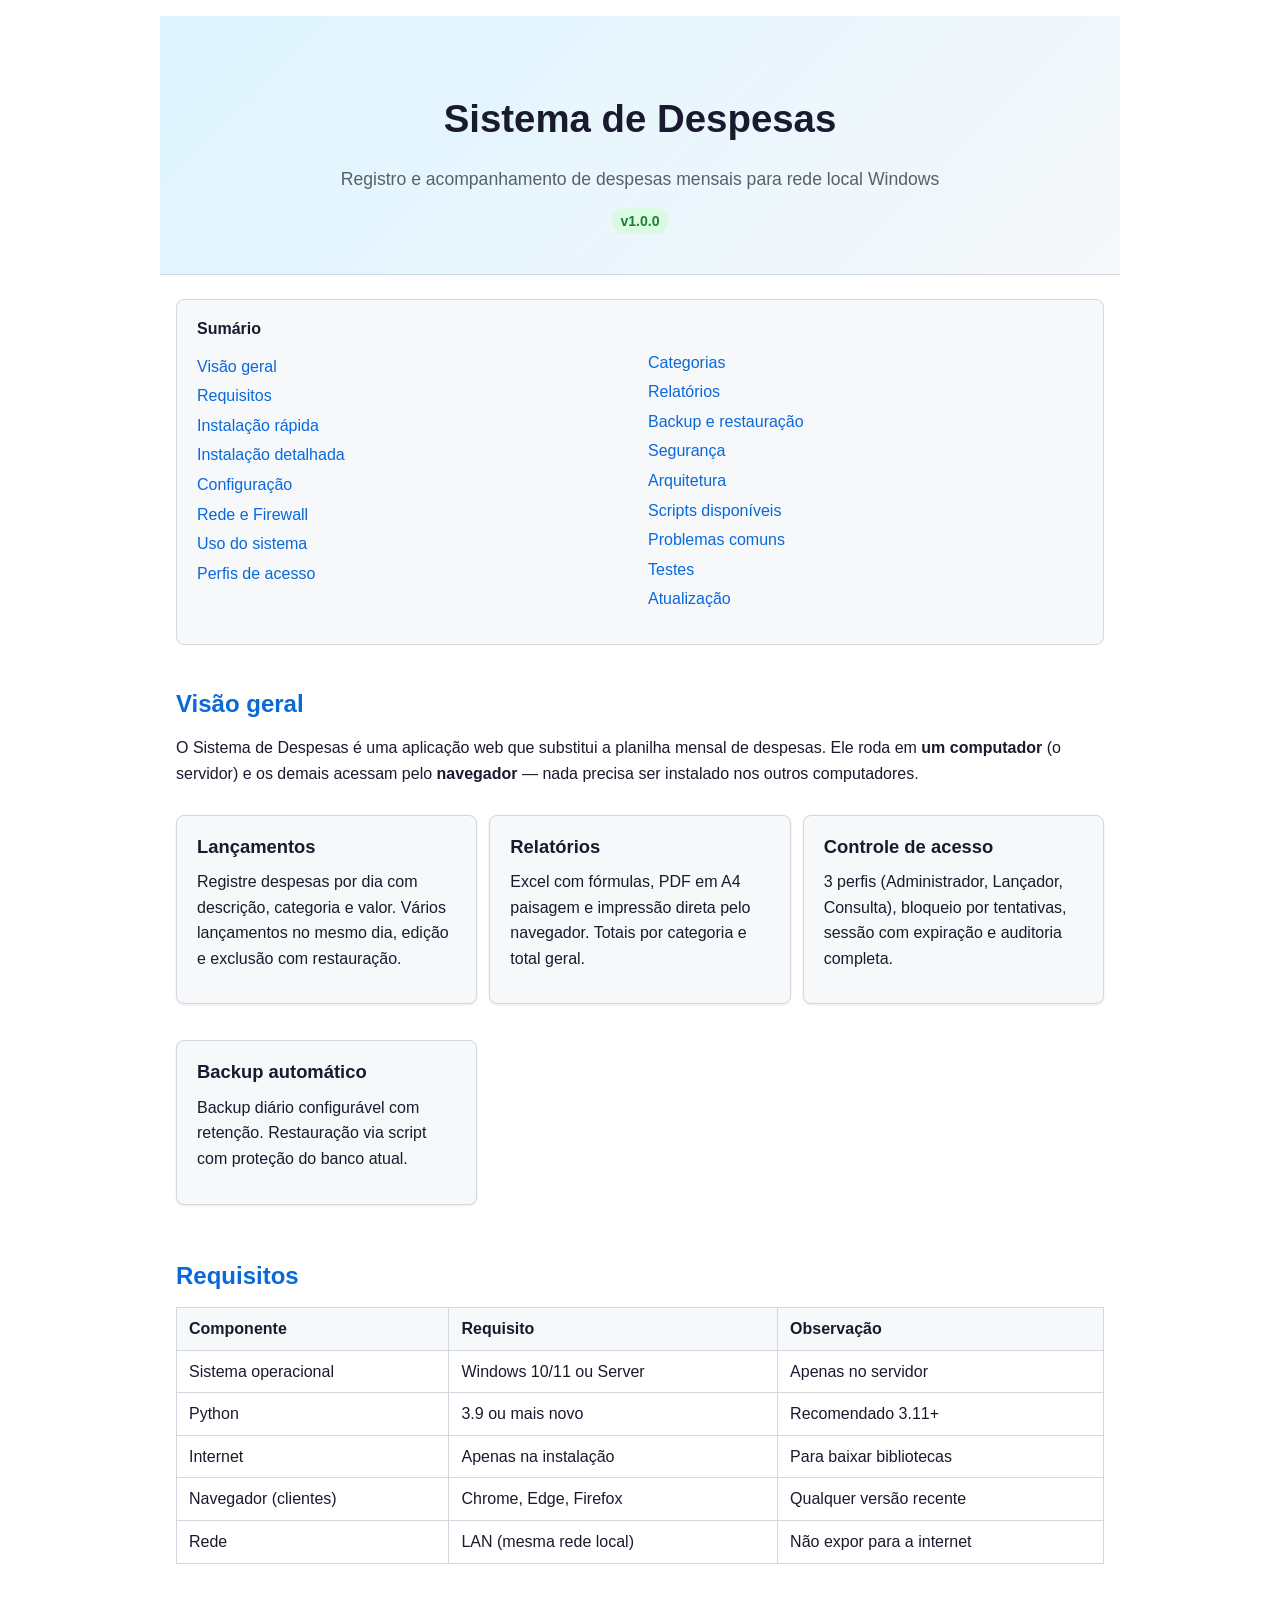
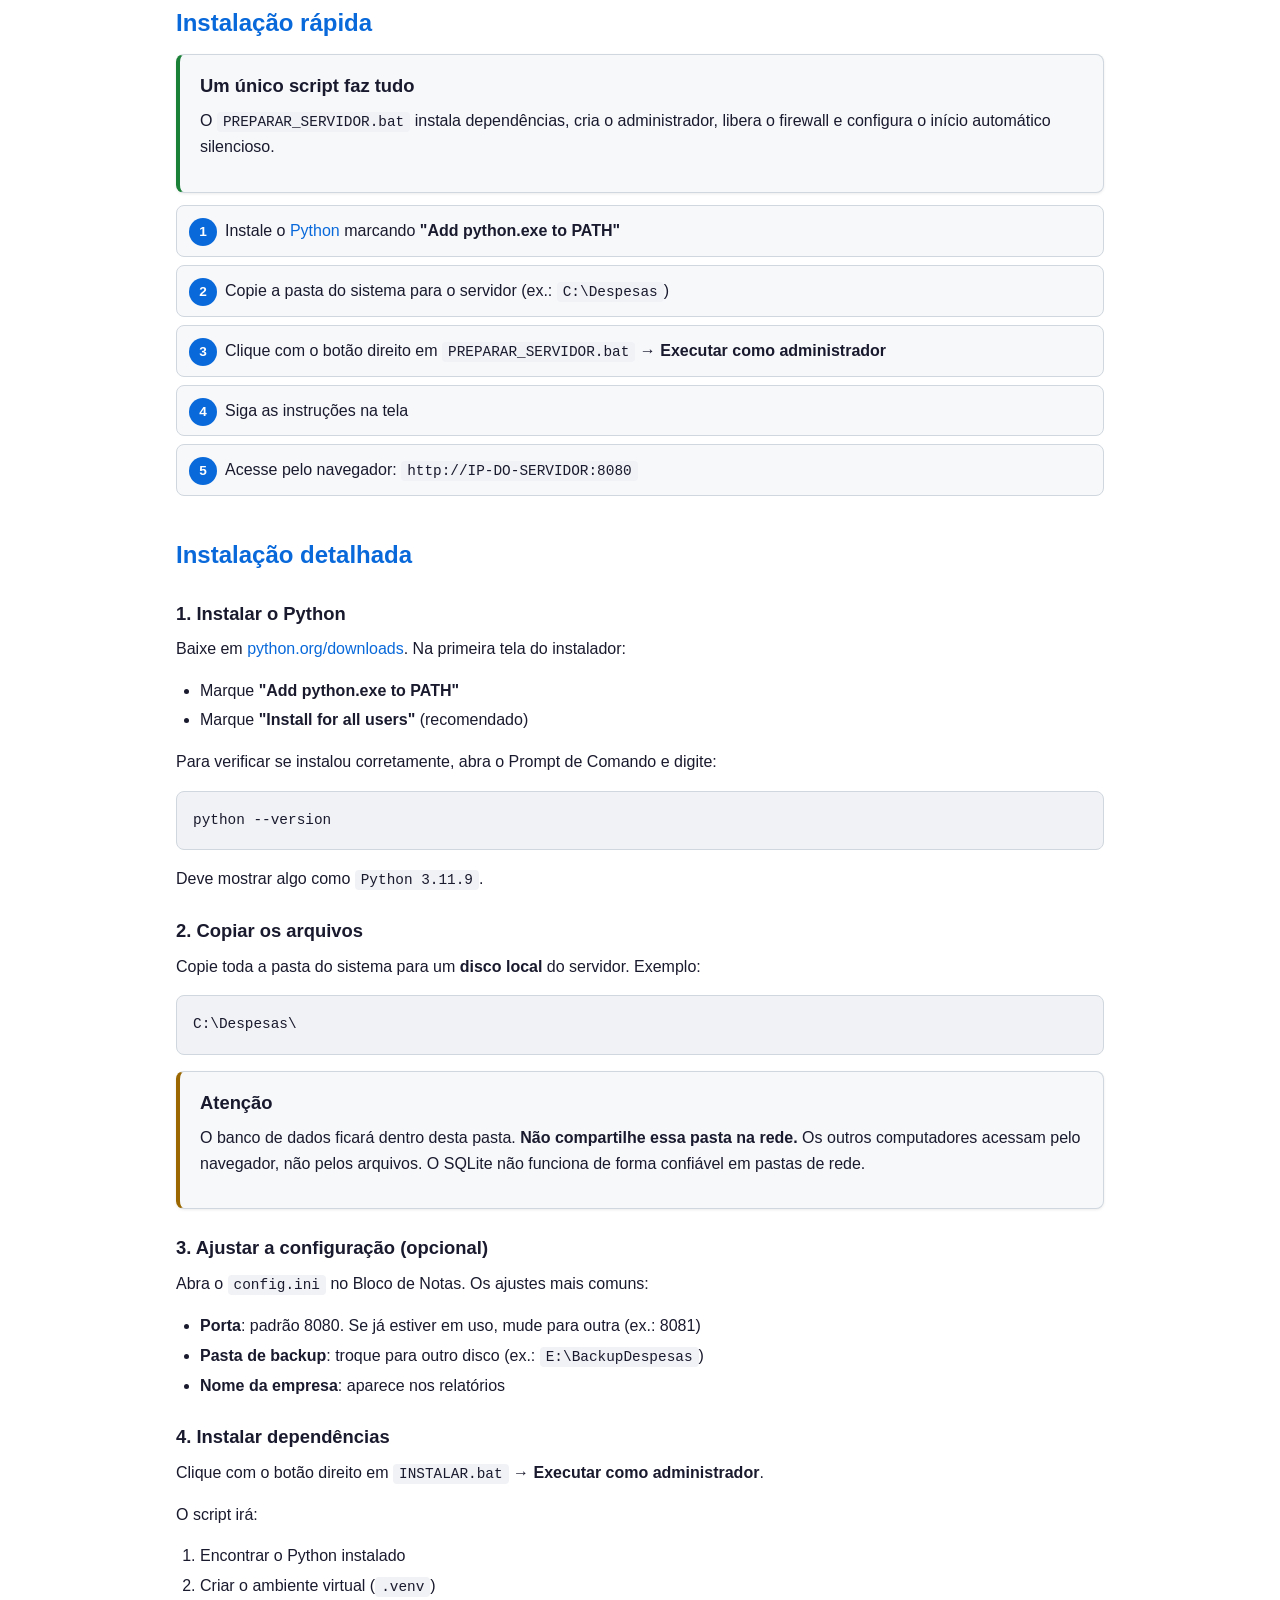
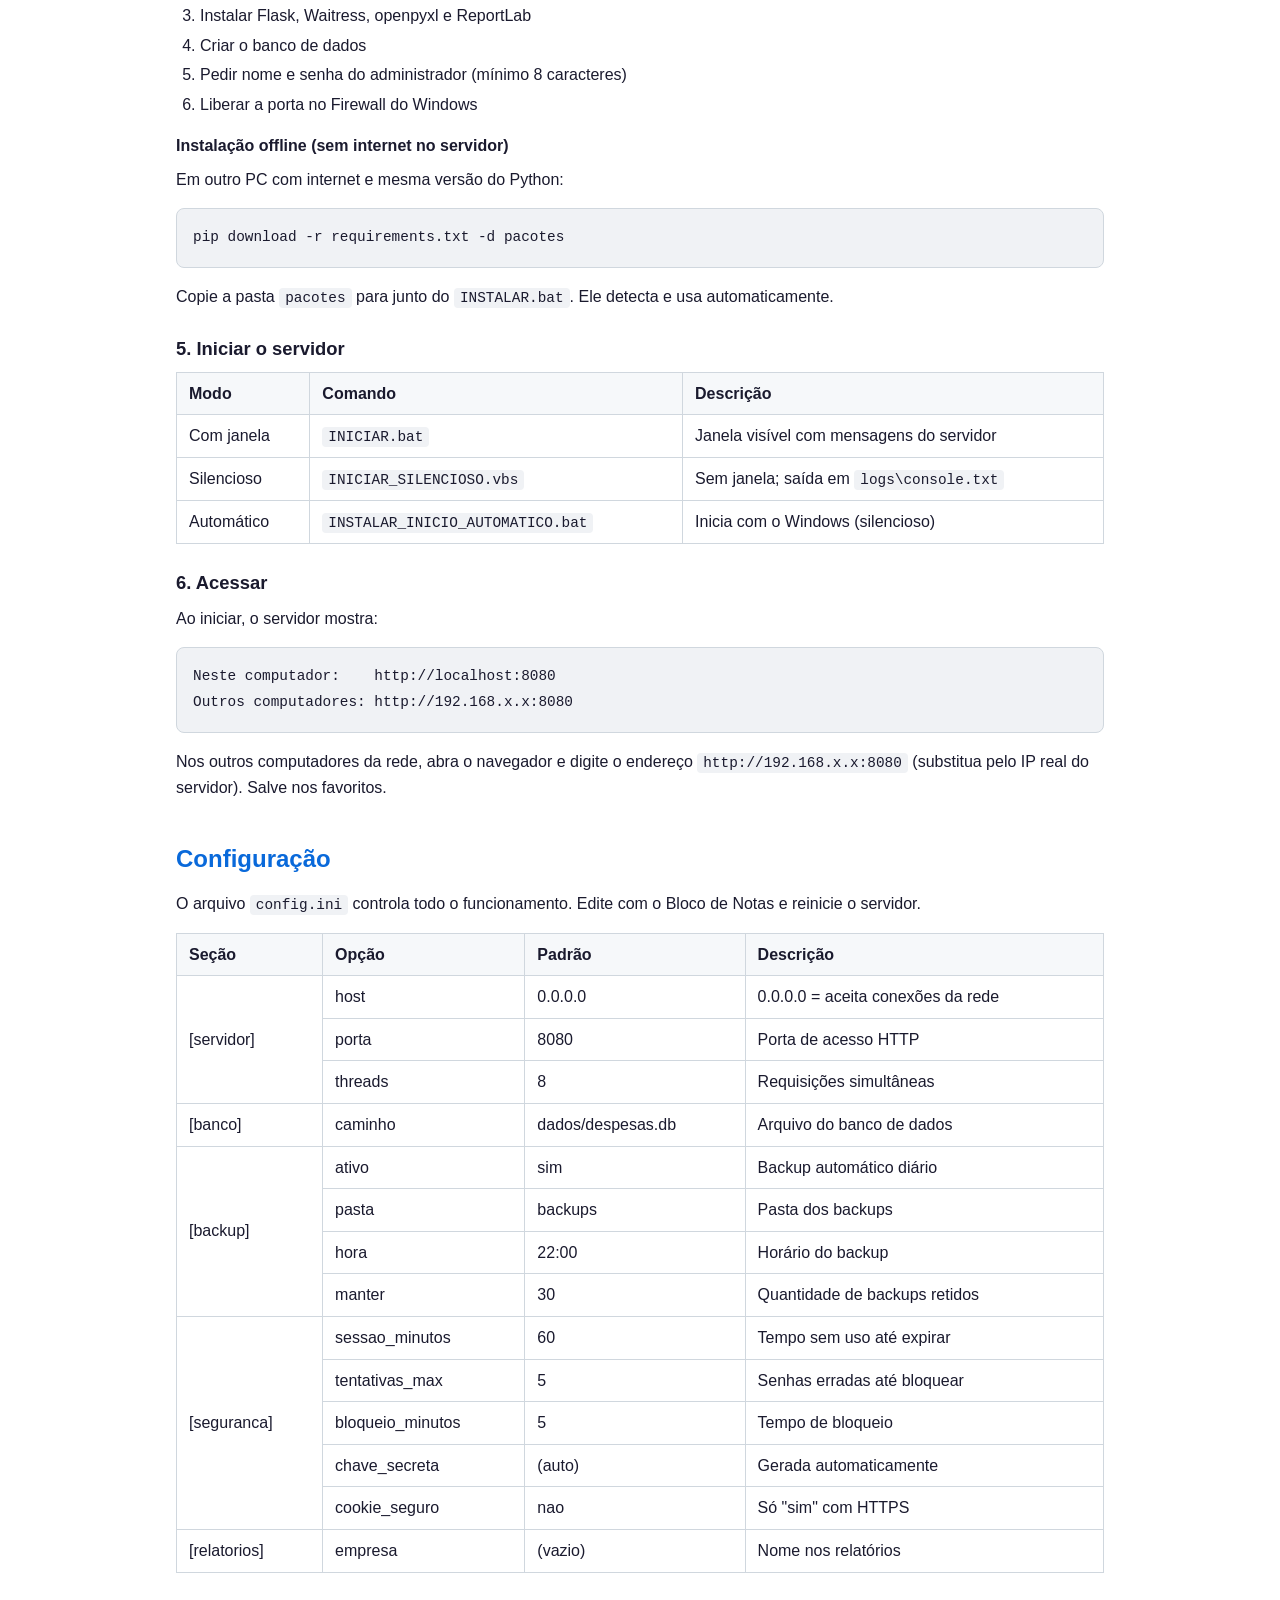
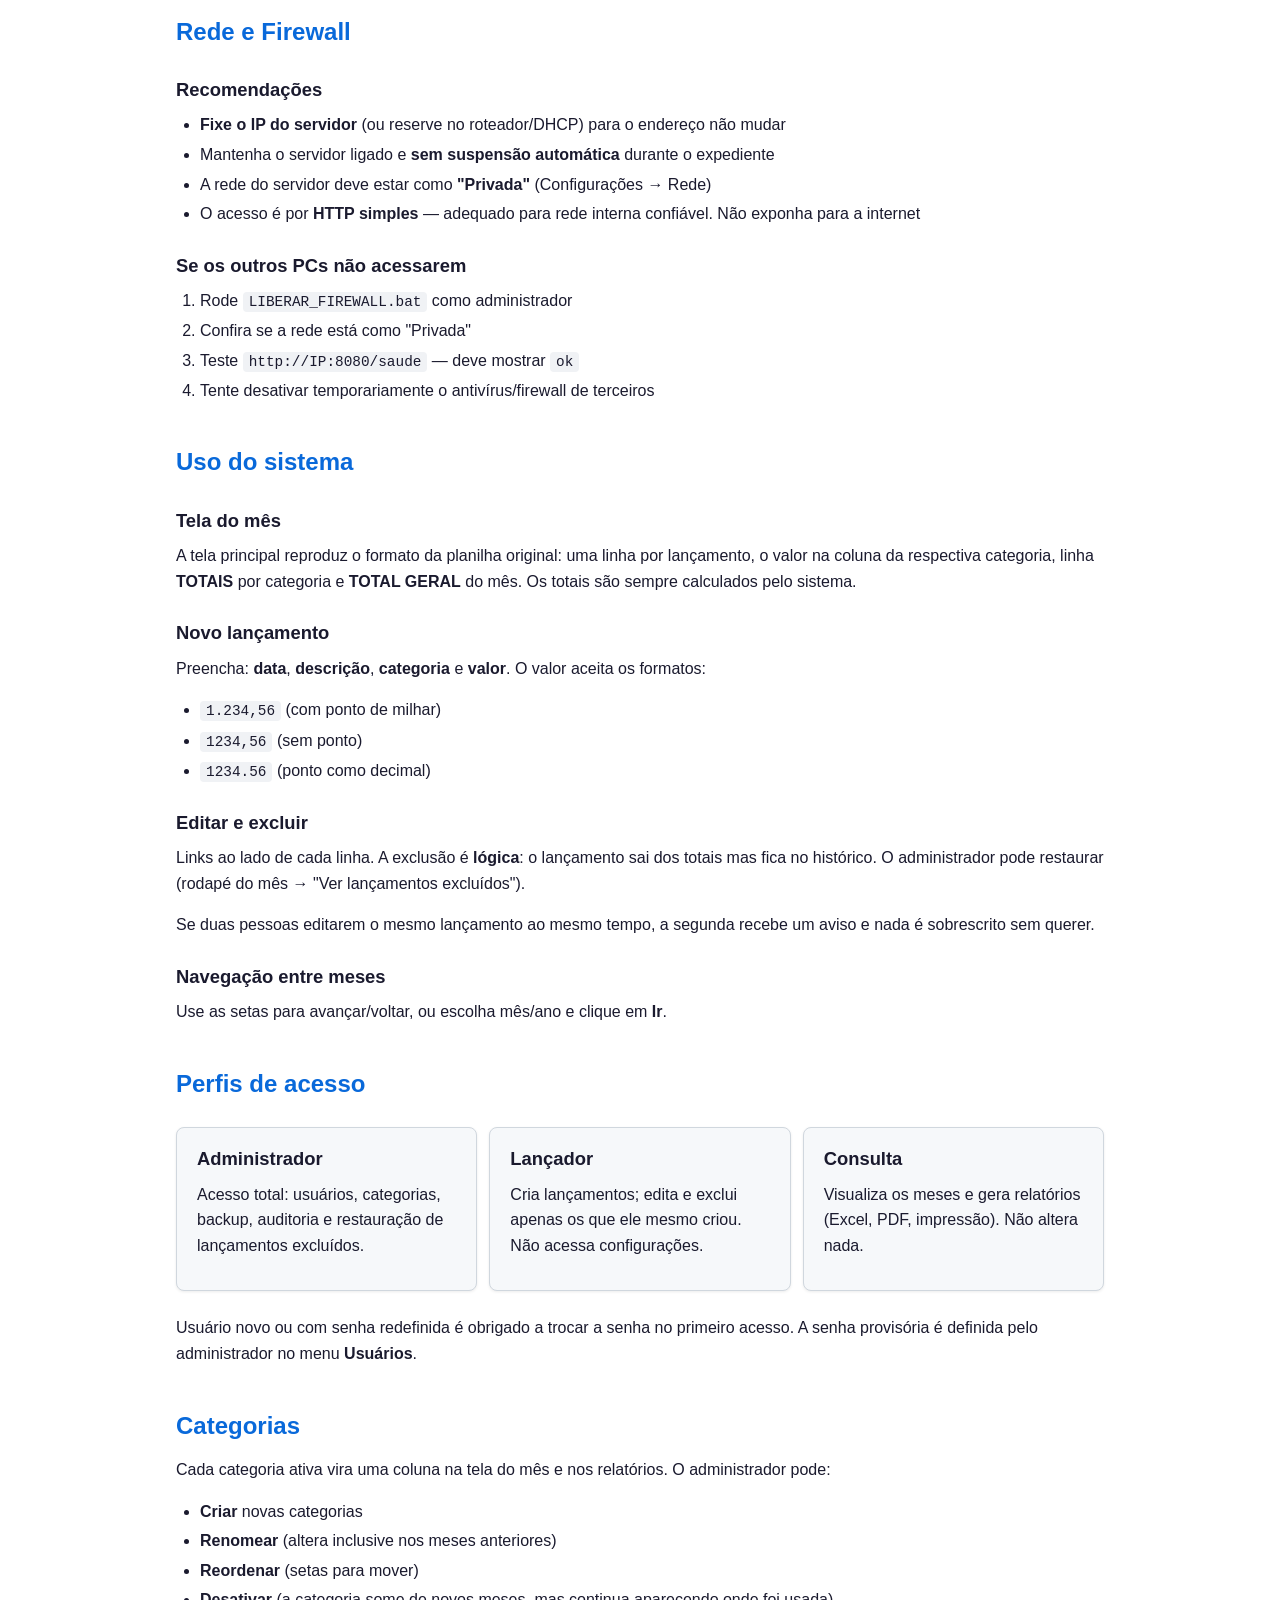
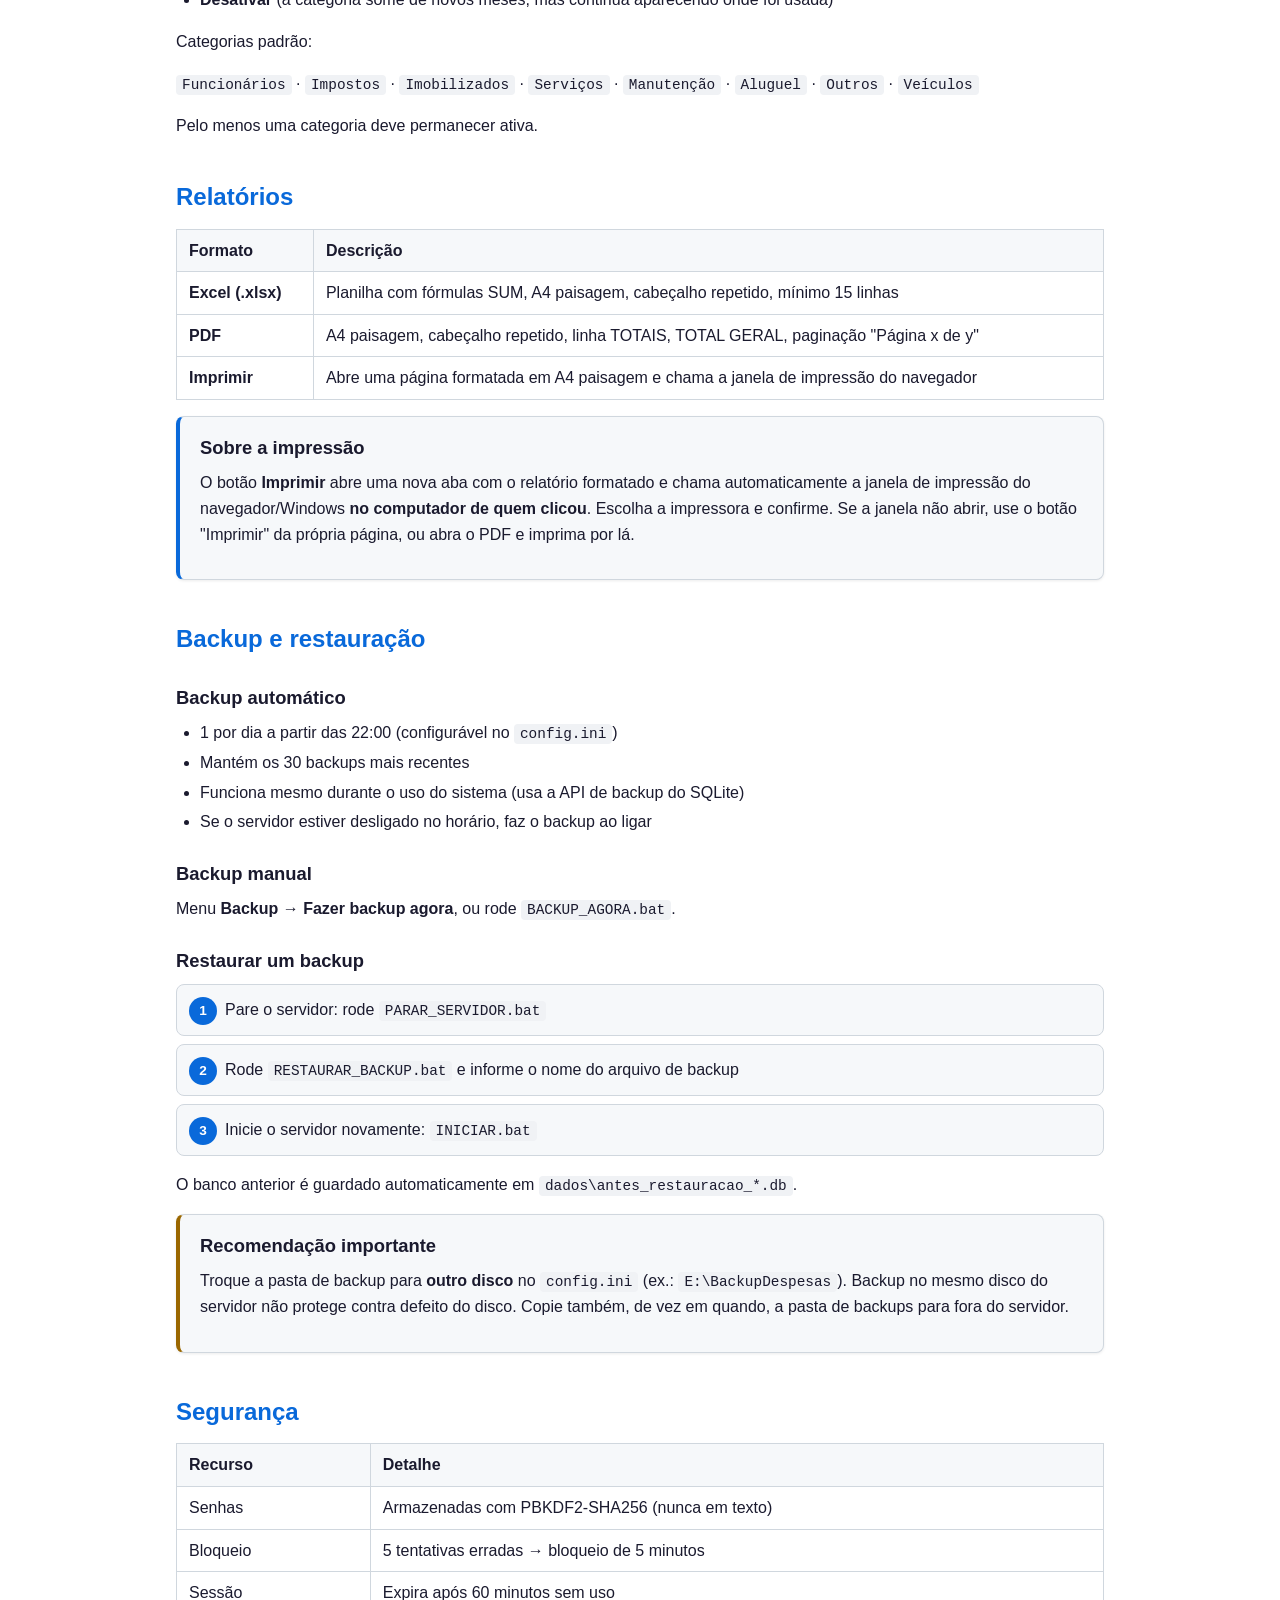
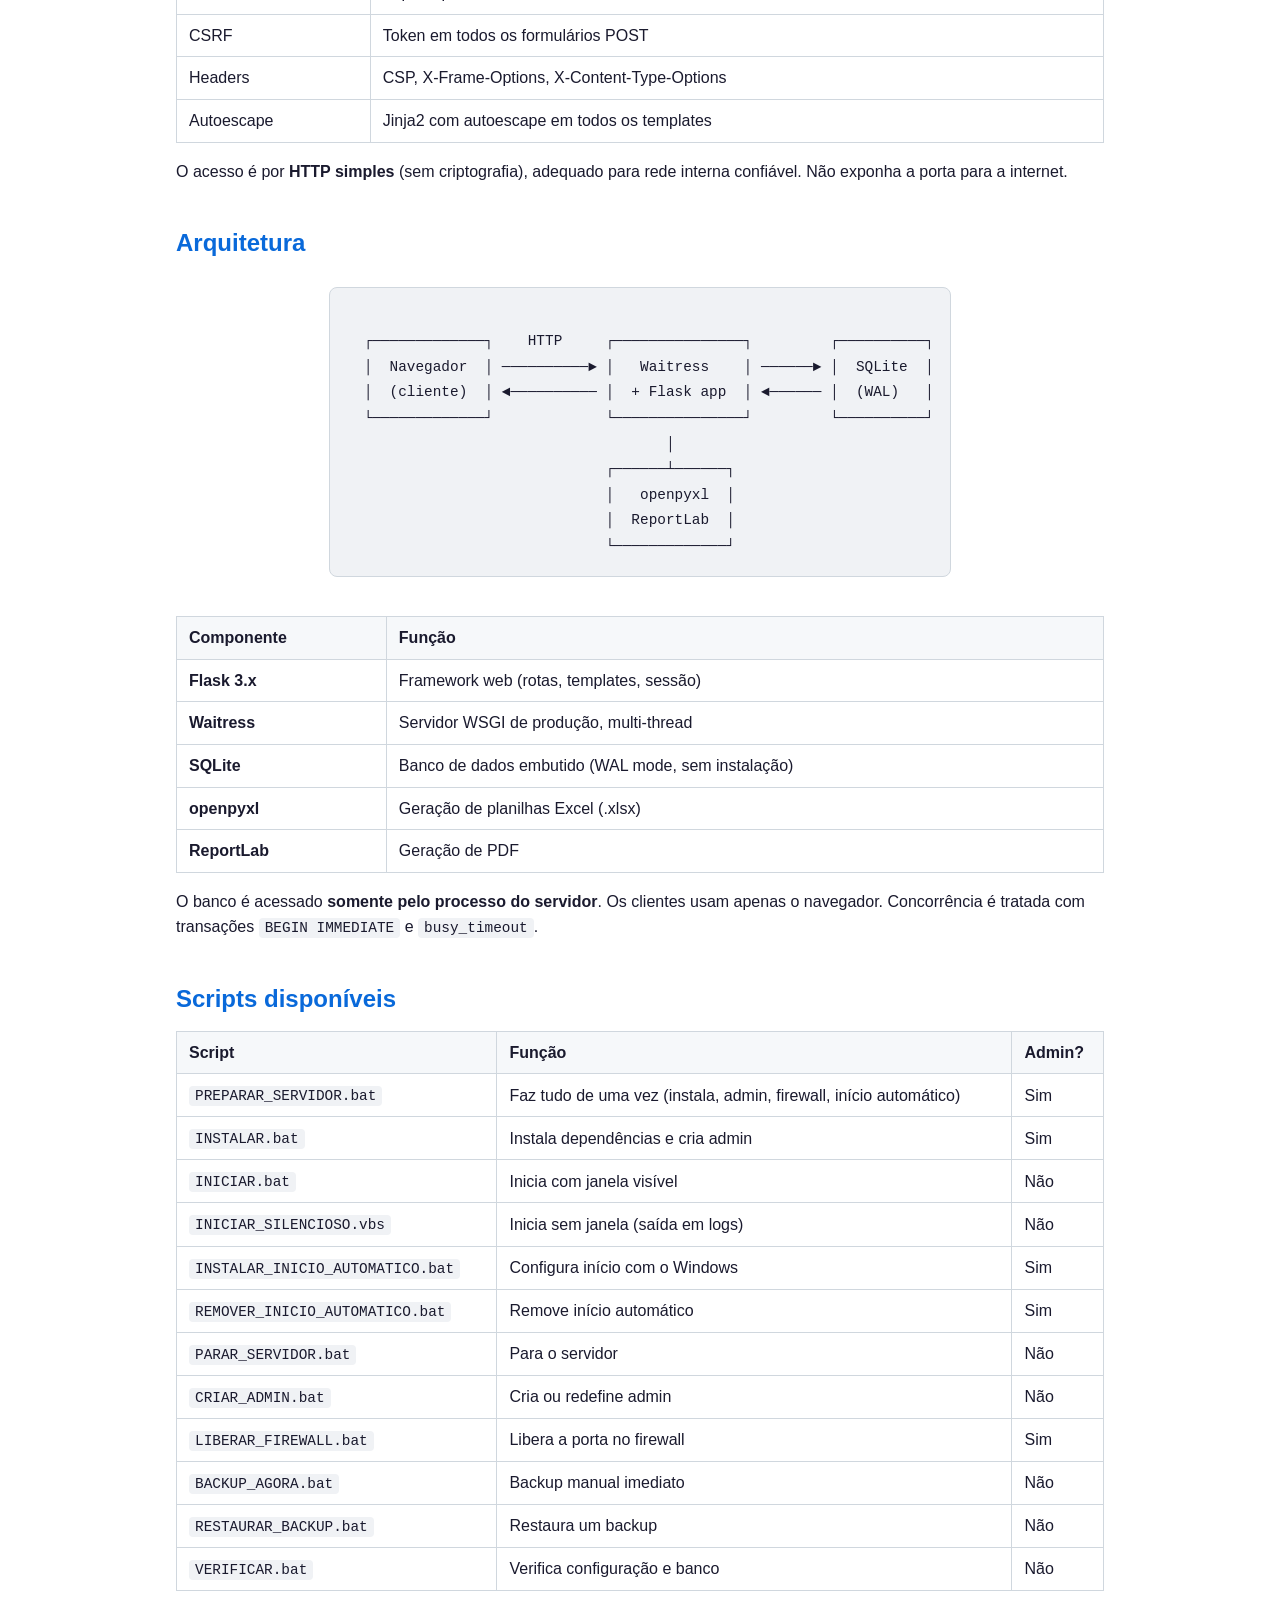
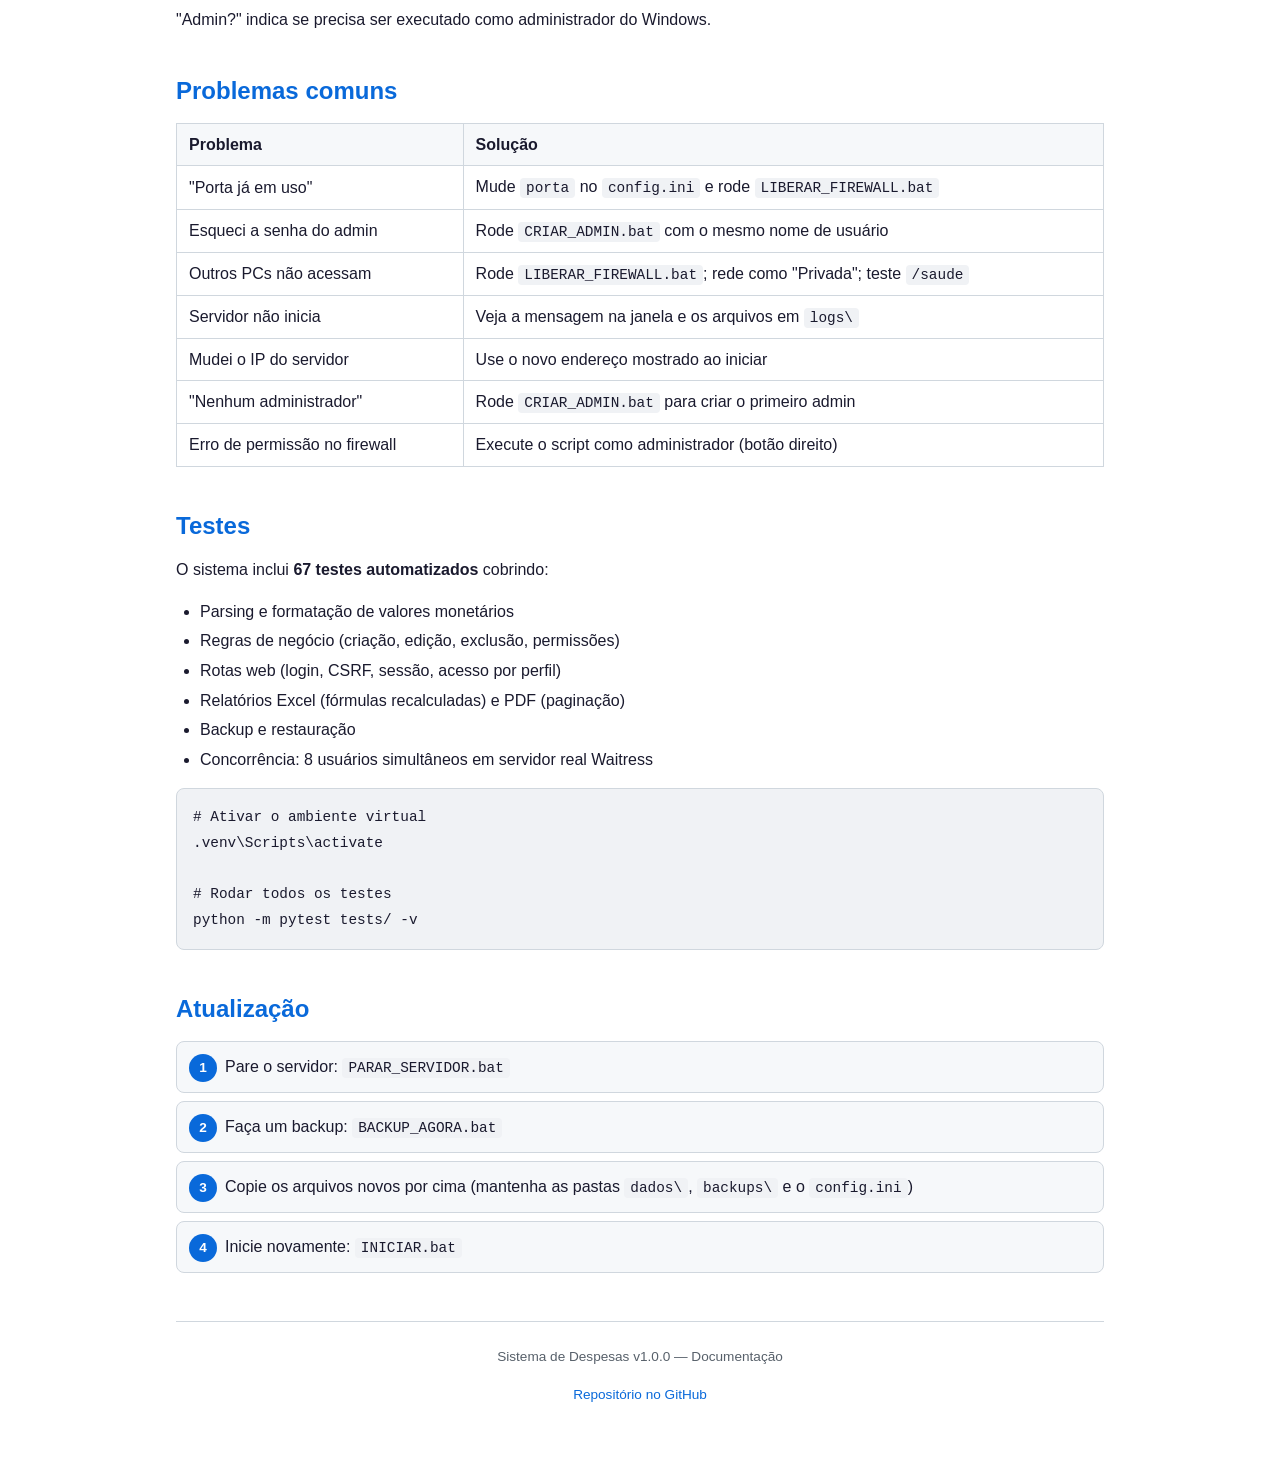
<file: docs/index.html>
<!DOCTYPE html>
<html lang="pt-BR">
<head>
<meta charset="UTF-8">
<meta name="viewport" content="width=device-width, initial-scale=1.0">
<title>Sistema de Despesas — Documentação</title>
<style>
:root {
  --bg: #ffffff;
  --bg-alt: #f6f8fa;
  --bg-code: #f0f2f5;
  --text: #1a1a2e;
  --text-muted: #57606a;
  --accent: #0969da;
  --accent-light: #ddf4ff;
  --border: #d0d7de;
  --success: #1a7f37;
  --success-bg: #dafbe1;
  --warn: #9a6700;
  --warn-bg: #fff8c5;
  --shadow: 0 1px 3px rgba(0,0,0,0.08);
}
@media (prefers-color-scheme: dark) {
  :root:not([data-theme="light"]) {
    --bg: #0d1117;
    --bg-alt: #161b22;
    --bg-code: #1c2128;
    --text: #e6edf3;
    --text-muted: #8b949e;
    --accent: #58a6ff;
    --accent-light: #1a3a5c;
    --border: #30363d;
    --success: #3fb950;
    --success-bg: #1a3226;
    --warn: #d29922;
    --warn-bg: #2d2a1e;
    --shadow: 0 1px 3px rgba(0,0,0,0.3);
  }
}
:root[data-theme="dark"] {
  --bg: #0d1117;
  --bg-alt: #161b22;
  --bg-code: #1c2128;
  --text: #e6edf3;
  --text-muted: #8b949e;
  --accent: #58a6ff;
  --accent-light: #1a3a5c;
  --border: #30363d;
  --success: #3fb950;
  --success-bg: #1a3226;
  --warn: #d29922;
  --warn-bg: #2d2a1e;
  --shadow: 0 1px 3px rgba(0,0,0,0.3);
}
* { box-sizing: border-box; margin: 0; padding: 0; }
body {
  font: 16px/1.6 -apple-system, BlinkMacSystemFont, "Segoe UI", Helvetica, Arial, sans-serif;
  color: var(--text); background: var(--bg);
  max-width: 960px; margin: 0 auto; padding: 16px;
}
h1 { font-size: 2em; margin: 32px 0 8px; border-bottom: 2px solid var(--accent); padding-bottom: 8px; }
h2 { font-size: 1.5em; margin: 40px 0 12px; color: var(--accent); }
h3 { font-size: 1.15em; margin: 24px 0 8px; }
p, ul, ol { margin: 8px 0 16px; }
ul, ol { padding-left: 24px; }
li { margin: 4px 0; }
a { color: var(--accent); text-decoration: none; }
a:hover { text-decoration: underline; }
code {
  background: var(--bg-code); padding: 2px 6px; border-radius: 4px;
  font-family: "SFMono-Regular", Consolas, "Liberation Mono", Menlo, monospace;
  font-size: 0.9em;
}
pre {
  background: var(--bg-code); padding: 16px; border-radius: 8px;
  overflow-x: auto; margin: 8px 0 16px; border: 1px solid var(--border);
}
pre code { background: none; padding: 0; }
table { width: 100%; border-collapse: collapse; margin: 8px 0 16px; }
th, td { border: 1px solid var(--border); padding: 8px 12px; text-align: left; }
th { background: var(--bg-alt); font-weight: 600; }
.card {
  background: var(--bg-alt); border: 1px solid var(--border);
  border-radius: 8px; padding: 16px 20px; margin: 12px 0;
  box-shadow: var(--shadow);
}
.card h3 { margin-top: 0; }
.badge {
  display: inline-block; padding: 2px 8px; border-radius: 12px;
  font-size: 0.8em; font-weight: 600;
}
.badge-ok { background: var(--success-bg); color: var(--success); }
.badge-warn { background: var(--warn-bg); color: var(--warn); }
.steps { counter-reset: step; list-style: none; padding-left: 0; }
.steps li {
  counter-increment: step; position: relative; padding: 12px 12px 12px 48px;
  margin: 8px 0; background: var(--bg-alt); border-radius: 8px;
  border: 1px solid var(--border);
}
.steps li::before {
  content: counter(step); position: absolute; left: 12px; top: 12px;
  width: 28px; height: 28px; border-radius: 50%;
  background: var(--accent); color: #fff; text-align: center;
  line-height: 28px; font-weight: 700; font-size: 0.85em;
}
nav { background: var(--bg-alt); border: 1px solid var(--border); border-radius: 8px; padding: 16px 20px; margin: 24px 0; }
nav ul { list-style: none; padding: 0; columns: 2; }
nav li { margin: 4px 0; }
.hero {
  text-align: center; padding: 40px 20px; margin: 0 -16px 24px;
  background: linear-gradient(135deg, var(--accent-light), var(--bg-alt));
  border-bottom: 1px solid var(--border);
}
.hero h1 { border: none; font-size: 2.4em; margin-bottom: 8px; }
.hero p { font-size: 1.1em; color: var(--text-muted); max-width: 600px; margin: 0 auto; }
.grid { display: grid; grid-template-columns: repeat(auto-fit, minmax(280px, 1fr)); gap: 12px; margin: 12px 0; }
.diagram { text-align: center; margin: 16px 0; }
.diagram pre { display: inline-block; text-align: left; }
footer { margin-top: 48px; padding: 16px 0; border-top: 1px solid var(--border); color: var(--text-muted); font-size: 0.85em; text-align: center; }
</style>
</head>
<body>

<div class="hero">
  <h1>Sistema de Despesas</h1>
  <p>Registro e acompanhamento de despesas mensais para rede local Windows</p>
  <p style="margin-top:12px"><span class="badge badge-ok">v1.0.0</span></p>
</div>

<nav>
  <strong>Sumário</strong>
  <ul>
    <li><a href="#visao-geral">Visão geral</a></li>
    <li><a href="#requisitos">Requisitos</a></li>
    <li><a href="#instalacao-rapida">Instalação rápida</a></li>
    <li><a href="#instalacao-detalhada">Instalação detalhada</a></li>
    <li><a href="#configuracao">Configuração</a></li>
    <li><a href="#rede">Rede e Firewall</a></li>
    <li><a href="#uso">Uso do sistema</a></li>
    <li><a href="#perfis">Perfis de acesso</a></li>
    <li><a href="#categorias">Categorias</a></li>
    <li><a href="#relatorios">Relatórios</a></li>
    <li><a href="#backup">Backup e restauração</a></li>
    <li><a href="#seguranca">Segurança</a></li>
    <li><a href="#arquitetura">Arquitetura</a></li>
    <li><a href="#scripts">Scripts disponíveis</a></li>
    <li><a href="#problemas">Problemas comuns</a></li>
    <li><a href="#testes">Testes</a></li>
    <li><a href="#atualizacao">Atualização</a></li>
  </ul>
</nav>

<h2 id="visao-geral">Visão geral</h2>

<p>O Sistema de Despesas é uma aplicação web que substitui a planilha mensal de despesas. Ele roda em <strong>um computador</strong> (o servidor) e os demais acessam pelo <strong>navegador</strong> — nada precisa ser instalado nos outros computadores.</p>

<div class="grid">
  <div class="card">
    <h3>Lançamentos</h3>
    <p>Registre despesas por dia com descrição, categoria e valor. Vários lançamentos no mesmo dia, edição e exclusão com restauração.</p>
  </div>
  <div class="card">
    <h3>Relatórios</h3>
    <p>Excel com fórmulas, PDF em A4 paisagem e impressão direta pelo navegador. Totais por categoria e total geral.</p>
  </div>
  <div class="card">
    <h3>Controle de acesso</h3>
    <p>3 perfis (Administrador, Lançador, Consulta), bloqueio por tentativas, sessão com expiração e auditoria completa.</p>
  </div>
  <div class="card">
    <h3>Backup automático</h3>
    <p>Backup diário configurável com retenção. Restauração via script com proteção do banco atual.</p>
  </div>
</div>

<h2 id="requisitos">Requisitos</h2>

<table>
  <tr><th>Componente</th><th>Requisito</th><th>Observação</th></tr>
  <tr><td>Sistema operacional</td><td>Windows 10/11 ou Server</td><td>Apenas no servidor</td></tr>
  <tr><td>Python</td><td>3.9 ou mais novo</td><td>Recomendado 3.11+</td></tr>
  <tr><td>Internet</td><td>Apenas na instalação</td><td>Para baixar bibliotecas</td></tr>
  <tr><td>Navegador (clientes)</td><td>Chrome, Edge, Firefox</td><td>Qualquer versão recente</td></tr>
  <tr><td>Rede</td><td>LAN (mesma rede local)</td><td>Não expor para a internet</td></tr>
</table>

<h2 id="instalacao-rapida">Instalação rápida</h2>

<div class="card" style="border-left: 4px solid var(--success);">
  <h3>Um único script faz tudo</h3>
  <p>O <code>PREPARAR_SERVIDOR.bat</code> instala dependências, cria o administrador, libera o firewall e configura o início automático silencioso.</p>
</div>

<ol class="steps">
  <li>Instale o <a href="https://www.python.org/downloads/windows/">Python</a> marcando <strong>"Add python.exe to PATH"</strong></li>
  <li>Copie a pasta do sistema para o servidor (ex.: <code>C:\Despesas</code>)</li>
  <li>Clique com o botão direito em <code>PREPARAR_SERVIDOR.bat</code> → <strong>Executar como administrador</strong></li>
  <li>Siga as instruções na tela</li>
  <li>Acesse pelo navegador: <code>http://IP-DO-SERVIDOR:8080</code></li>
</ol>

<h2 id="instalacao-detalhada">Instalação detalhada</h2>

<h3>1. Instalar o Python</h3>

<p>Baixe em <a href="https://www.python.org/downloads/windows/">python.org/downloads</a>. Na primeira tela do instalador:</p>
<ul>
  <li>Marque <strong>"Add python.exe to PATH"</strong></li>
  <li>Marque <strong>"Install for all users"</strong> (recomendado)</li>
</ul>

<p>Para verificar se instalou corretamente, abra o Prompt de Comando e digite:</p>
<pre><code>python --version</code></pre>
<p>Deve mostrar algo como <code>Python 3.11.9</code>.</p>

<h3>2. Copiar os arquivos</h3>

<p>Copie toda a pasta do sistema para um <strong>disco local</strong> do servidor. Exemplo:</p>
<pre><code>C:\Despesas\</code></pre>

<div class="card" style="border-left: 4px solid var(--warn);">
  <h3>Atenção</h3>
  <p>O banco de dados ficará dentro desta pasta. <strong>Não compartilhe essa pasta na rede.</strong> Os outros computadores acessam pelo navegador, não pelos arquivos. O SQLite não funciona de forma confiável em pastas de rede.</p>
</div>

<h3>3. Ajustar a configuração (opcional)</h3>

<p>Abra o <code>config.ini</code> no Bloco de Notas. Os ajustes mais comuns:</p>
<ul>
  <li><strong>Porta</strong>: padrão 8080. Se já estiver em uso, mude para outra (ex.: 8081)</li>
  <li><strong>Pasta de backup</strong>: troque para outro disco (ex.: <code>E:\BackupDespesas</code>)</li>
  <li><strong>Nome da empresa</strong>: aparece nos relatórios</li>
</ul>

<h3>4. Instalar dependências</h3>

<p>Clique com o botão direito em <code>INSTALAR.bat</code> → <strong>Executar como administrador</strong>.</p>

<p>O script irá:</p>
<ol>
  <li>Encontrar o Python instalado</li>
  <li>Criar o ambiente virtual (<code>.venv</code>)</li>
  <li>Instalar Flask, Waitress, openpyxl e ReportLab</li>
  <li>Criar o banco de dados</li>
  <li>Pedir nome e senha do administrador (mínimo 8 caracteres)</li>
  <li>Liberar a porta no Firewall do Windows</li>
</ol>

<h4>Instalação offline (sem internet no servidor)</h4>

<p>Em outro PC com internet e mesma versão do Python:</p>
<pre><code>pip download -r requirements.txt -d pacotes</code></pre>
<p>Copie a pasta <code>pacotes</code> para junto do <code>INSTALAR.bat</code>. Ele detecta e usa automaticamente.</p>

<h3>5. Iniciar o servidor</h3>

<table>
  <tr><th>Modo</th><th>Comando</th><th>Descrição</th></tr>
  <tr><td>Com janela</td><td><code>INICIAR.bat</code></td><td>Janela visível com mensagens do servidor</td></tr>
  <tr><td>Silencioso</td><td><code>INICIAR_SILENCIOSO.vbs</code></td><td>Sem janela; saída em <code>logs\console.txt</code></td></tr>
  <tr><td>Automático</td><td><code>INSTALAR_INICIO_AUTOMATICO.bat</code></td><td>Inicia com o Windows (silencioso)</td></tr>
</table>

<h3>6. Acessar</h3>

<p>Ao iniciar, o servidor mostra:</p>
<pre><code>Neste computador:    http://localhost:8080
Outros computadores: http://192.168.x.x:8080</code></pre>

<p>Nos outros computadores da rede, abra o navegador e digite o endereço <code>http://192.168.x.x:8080</code> (substitua pelo IP real do servidor). Salve nos favoritos.</p>

<h2 id="configuracao">Configuração</h2>

<p>O arquivo <code>config.ini</code> controla todo o funcionamento. Edite com o Bloco de Notas e reinicie o servidor.</p>

<table>
  <tr><th>Seção</th><th>Opção</th><th>Padrão</th><th>Descrição</th></tr>
  <tr><td rowspan="3">[servidor]</td><td>host</td><td>0.0.0.0</td><td>0.0.0.0 = aceita conexões da rede</td></tr>
  <tr><td>porta</td><td>8080</td><td>Porta de acesso HTTP</td></tr>
  <tr><td>threads</td><td>8</td><td>Requisições simultâneas</td></tr>
  <tr><td>[banco]</td><td>caminho</td><td>dados/despesas.db</td><td>Arquivo do banco de dados</td></tr>
  <tr><td rowspan="4">[backup]</td><td>ativo</td><td>sim</td><td>Backup automático diário</td></tr>
  <tr><td>pasta</td><td>backups</td><td>Pasta dos backups</td></tr>
  <tr><td>hora</td><td>22:00</td><td>Horário do backup</td></tr>
  <tr><td>manter</td><td>30</td><td>Quantidade de backups retidos</td></tr>
  <tr><td rowspan="5">[seguranca]</td><td>sessao_minutos</td><td>60</td><td>Tempo sem uso até expirar</td></tr>
  <tr><td>tentativas_max</td><td>5</td><td>Senhas erradas até bloquear</td></tr>
  <tr><td>bloqueio_minutos</td><td>5</td><td>Tempo de bloqueio</td></tr>
  <tr><td>chave_secreta</td><td>(auto)</td><td>Gerada automaticamente</td></tr>
  <tr><td>cookie_seguro</td><td>nao</td><td>Só "sim" com HTTPS</td></tr>
  <tr><td>[relatorios]</td><td>empresa</td><td>(vazio)</td><td>Nome nos relatórios</td></tr>
</table>

<h2 id="rede">Rede e Firewall</h2>

<h3>Recomendações</h3>
<ul>
  <li><strong>Fixe o IP do servidor</strong> (ou reserve no roteador/DHCP) para o endereço não mudar</li>
  <li>Mantenha o servidor ligado e <strong>sem suspensão automática</strong> durante o expediente</li>
  <li>A rede do servidor deve estar como <strong>"Privada"</strong> (Configurações → Rede)</li>
  <li>O acesso é por <strong>HTTP simples</strong> — adequado para rede interna confiável. Não exponha para a internet</li>
</ul>

<h3>Se os outros PCs não acessarem</h3>
<ol>
  <li>Rode <code>LIBERAR_FIREWALL.bat</code> como administrador</li>
  <li>Confira se a rede está como "Privada"</li>
  <li>Teste <code>http://IP:8080/saude</code> — deve mostrar <code>ok</code></li>
  <li>Tente desativar temporariamente o antivírus/firewall de terceiros</li>
</ol>

<h2 id="uso">Uso do sistema</h2>

<h3>Tela do mês</h3>
<p>A tela principal reproduz o formato da planilha original: uma linha por lançamento, o valor na coluna da respectiva categoria, linha <strong>TOTAIS</strong> por categoria e <strong>TOTAL GERAL</strong> do mês. Os totais são sempre calculados pelo sistema.</p>

<h3>Novo lançamento</h3>
<p>Preencha: <strong>data</strong>, <strong>descrição</strong>, <strong>categoria</strong> e <strong>valor</strong>. O valor aceita os formatos:</p>
<ul>
  <li><code>1.234,56</code> (com ponto de milhar)</li>
  <li><code>1234,56</code> (sem ponto)</li>
  <li><code>1234.56</code> (ponto como decimal)</li>
</ul>

<h3>Editar e excluir</h3>
<p>Links ao lado de cada linha. A exclusão é <strong>lógica</strong>: o lançamento sai dos totais mas fica no histórico. O administrador pode restaurar (rodapé do mês → "Ver lançamentos excluídos").</p>

<p>Se duas pessoas editarem o mesmo lançamento ao mesmo tempo, a segunda recebe um aviso e nada é sobrescrito sem querer.</p>

<h3>Navegação entre meses</h3>
<p>Use as setas para avançar/voltar, ou escolha mês/ano e clique em <strong>Ir</strong>.</p>

<h2 id="perfis">Perfis de acesso</h2>

<div class="grid">
  <div class="card">
    <h3>Administrador</h3>
    <p>Acesso total: usuários, categorias, backup, auditoria e restauração de lançamentos excluídos.</p>
  </div>
  <div class="card">
    <h3>Lançador</h3>
    <p>Cria lançamentos; edita e exclui apenas os que ele mesmo criou. Não acessa configurações.</p>
  </div>
  <div class="card">
    <h3>Consulta</h3>
    <p>Visualiza os meses e gera relatórios (Excel, PDF, impressão). Não altera nada.</p>
  </div>
</div>

<p>Usuário novo ou com senha redefinida é obrigado a trocar a senha no primeiro acesso. A senha provisória é definida pelo administrador no menu <strong>Usuários</strong>.</p>

<h2 id="categorias">Categorias</h2>

<p>Cada categoria ativa vira uma coluna na tela do mês e nos relatórios. O administrador pode:</p>
<ul>
  <li><strong>Criar</strong> novas categorias</li>
  <li><strong>Renomear</strong> (altera inclusive nos meses anteriores)</li>
  <li><strong>Reordenar</strong> (setas para mover)</li>
  <li><strong>Desativar</strong> (a categoria some de novos meses, mas continua aparecendo onde foi usada)</li>
</ul>

<p>Categorias padrão:</p>
<p><code>Funcionários</code> · <code>Impostos</code> · <code>Imobilizados</code> · <code>Serviços</code> · <code>Manutenção</code> · <code>Aluguel</code> · <code>Outros</code> · <code>Veículos</code></p>

<p>Pelo menos uma categoria deve permanecer ativa.</p>

<h2 id="relatorios">Relatórios</h2>

<table>
  <tr><th>Formato</th><th>Descrição</th></tr>
  <tr><td><strong>Excel (.xlsx)</strong></td><td>Planilha com fórmulas SUM, A4 paisagem, cabeçalho repetido, mínimo 15 linhas</td></tr>
  <tr><td><strong>PDF</strong></td><td>A4 paisagem, cabeçalho repetido, linha TOTAIS, TOTAL GERAL, paginação "Página x de y"</td></tr>
  <tr><td><strong>Imprimir</strong></td><td>Abre uma página formatada em A4 paisagem e chama a janela de impressão do navegador</td></tr>
</table>

<div class="card" style="border-left: 4px solid var(--accent);">
  <h3>Sobre a impressão</h3>
  <p>O botão <strong>Imprimir</strong> abre uma nova aba com o relatório formatado e chama automaticamente a janela de impressão do navegador/Windows <strong>no computador de quem clicou</strong>. Escolha a impressora e confirme. Se a janela não abrir, use o botão "Imprimir" da própria página, ou abra o PDF e imprima por lá.</p>
</div>

<h2 id="backup">Backup e restauração</h2>

<h3>Backup automático</h3>
<ul>
  <li>1 por dia a partir das 22:00 (configurável no <code>config.ini</code>)</li>
  <li>Mantém os 30 backups mais recentes</li>
  <li>Funciona mesmo durante o uso do sistema (usa a API de backup do SQLite)</li>
  <li>Se o servidor estiver desligado no horário, faz o backup ao ligar</li>
</ul>

<h3>Backup manual</h3>
<p>Menu <strong>Backup</strong> → <strong>Fazer backup agora</strong>, ou rode <code>BACKUP_AGORA.bat</code>.</p>

<h3>Restaurar um backup</h3>
<ol class="steps">
  <li>Pare o servidor: rode <code>PARAR_SERVIDOR.bat</code></li>
  <li>Rode <code>RESTAURAR_BACKUP.bat</code> e informe o nome do arquivo de backup</li>
  <li>Inicie o servidor novamente: <code>INICIAR.bat</code></li>
</ol>

<p>O banco anterior é guardado automaticamente em <code>dados\antes_restauracao_*.db</code>.</p>

<div class="card" style="border-left: 4px solid var(--warn);">
  <h3>Recomendação importante</h3>
  <p>Troque a pasta de backup para <strong>outro disco</strong> no <code>config.ini</code> (ex.: <code>E:\BackupDespesas</code>). Backup no mesmo disco do servidor não protege contra defeito do disco. Copie também, de vez em quando, a pasta de backups para fora do servidor.</p>
</div>

<h2 id="seguranca">Segurança</h2>

<table>
  <tr><th>Recurso</th><th>Detalhe</th></tr>
  <tr><td>Senhas</td><td>Armazenadas com PBKDF2-SHA256 (nunca em texto)</td></tr>
  <tr><td>Bloqueio</td><td>5 tentativas erradas → bloqueio de 5 minutos</td></tr>
  <tr><td>Sessão</td><td>Expira após 60 minutos sem uso</td></tr>
  <tr><td>CSRF</td><td>Token em todos os formulários POST</td></tr>
  <tr><td>Headers</td><td>CSP, X-Frame-Options, X-Content-Type-Options</td></tr>
  <tr><td>Autoescape</td><td>Jinja2 com autoescape em todos os templates</td></tr>
</table>

<p>O acesso é por <strong>HTTP simples</strong> (sem criptografia), adequado para rede interna confiável. Não exponha a porta para a internet.</p>

<h2 id="arquitetura">Arquitetura</h2>

<div class="diagram">
<pre><code>
  ┌─────────────┐    HTTP     ┌───────────────┐         ┌──────────┐
  │  Navegador  │ ──────────► │   Waitress    │ ──────► │  SQLite  │
  │  (cliente)  │ ◄────────── │  + Flask app  │ ◄────── │  (WAL)   │
  └─────────────┘             └───────────────┘         └──────────┘
                                     │
                              ┌──────┴──────┐
                              │   openpyxl  │
                              │  ReportLab  │
                              └─────────────┘
</code></pre>
</div>

<table>
  <tr><th>Componente</th><th>Função</th></tr>
  <tr><td><strong>Flask 3.x</strong></td><td>Framework web (rotas, templates, sessão)</td></tr>
  <tr><td><strong>Waitress</strong></td><td>Servidor WSGI de produção, multi-thread</td></tr>
  <tr><td><strong>SQLite</strong></td><td>Banco de dados embutido (WAL mode, sem instalação)</td></tr>
  <tr><td><strong>openpyxl</strong></td><td>Geração de planilhas Excel (.xlsx)</td></tr>
  <tr><td><strong>ReportLab</strong></td><td>Geração de PDF</td></tr>
</table>

<p>O banco é acessado <strong>somente pelo processo do servidor</strong>. Os clientes usam apenas o navegador. Concorrência é tratada com transações <code>BEGIN IMMEDIATE</code> e <code>busy_timeout</code>.</p>

<h2 id="scripts">Scripts disponíveis</h2>

<table>
  <tr><th>Script</th><th>Função</th><th>Admin?</th></tr>
  <tr><td><code>PREPARAR_SERVIDOR.bat</code></td><td>Faz tudo de uma vez (instala, admin, firewall, início automático)</td><td>Sim</td></tr>
  <tr><td><code>INSTALAR.bat</code></td><td>Instala dependências e cria admin</td><td>Sim</td></tr>
  <tr><td><code>INICIAR.bat</code></td><td>Inicia com janela visível</td><td>Não</td></tr>
  <tr><td><code>INICIAR_SILENCIOSO.vbs</code></td><td>Inicia sem janela (saída em logs)</td><td>Não</td></tr>
  <tr><td><code>INSTALAR_INICIO_AUTOMATICO.bat</code></td><td>Configura início com o Windows</td><td>Sim</td></tr>
  <tr><td><code>REMOVER_INICIO_AUTOMATICO.bat</code></td><td>Remove início automático</td><td>Sim</td></tr>
  <tr><td><code>PARAR_SERVIDOR.bat</code></td><td>Para o servidor</td><td>Não</td></tr>
  <tr><td><code>CRIAR_ADMIN.bat</code></td><td>Cria ou redefine admin</td><td>Não</td></tr>
  <tr><td><code>LIBERAR_FIREWALL.bat</code></td><td>Libera a porta no firewall</td><td>Sim</td></tr>
  <tr><td><code>BACKUP_AGORA.bat</code></td><td>Backup manual imediato</td><td>Não</td></tr>
  <tr><td><code>RESTAURAR_BACKUP.bat</code></td><td>Restaura um backup</td><td>Não</td></tr>
  <tr><td><code>VERIFICAR.bat</code></td><td>Verifica configuração e banco</td><td>Não</td></tr>
</table>

<p>"Admin?" indica se precisa ser executado como administrador do Windows.</p>

<h2 id="problemas">Problemas comuns</h2>

<table>
  <tr><th>Problema</th><th>Solução</th></tr>
  <tr><td>"Porta já em uso"</td><td>Mude <code>porta</code> no <code>config.ini</code> e rode <code>LIBERAR_FIREWALL.bat</code></td></tr>
  <tr><td>Esqueci a senha do admin</td><td>Rode <code>CRIAR_ADMIN.bat</code> com o mesmo nome de usuário</td></tr>
  <tr><td>Outros PCs não acessam</td><td>Rode <code>LIBERAR_FIREWALL.bat</code>; rede como "Privada"; teste <code>/saude</code></td></tr>
  <tr><td>Servidor não inicia</td><td>Veja a mensagem na janela e os arquivos em <code>logs\</code></td></tr>
  <tr><td>Mudei o IP do servidor</td><td>Use o novo endereço mostrado ao iniciar</td></tr>
  <tr><td>"Nenhum administrador"</td><td>Rode <code>CRIAR_ADMIN.bat</code> para criar o primeiro admin</td></tr>
  <tr><td>Erro de permissão no firewall</td><td>Execute o script como administrador (botão direito)</td></tr>
</table>

<h2 id="testes">Testes</h2>

<p>O sistema inclui <strong>67 testes automatizados</strong> cobrindo:</p>
<ul>
  <li>Parsing e formatação de valores monetários</li>
  <li>Regras de negócio (criação, edição, exclusão, permissões)</li>
  <li>Rotas web (login, CSRF, sessão, acesso por perfil)</li>
  <li>Relatórios Excel (fórmulas recalculadas) e PDF (paginação)</li>
  <li>Backup e restauração</li>
  <li>Concorrência: 8 usuários simultâneos em servidor real Waitress</li>
</ul>

<pre><code># Ativar o ambiente virtual
.venv\Scripts\activate

# Rodar todos os testes
python -m pytest tests/ -v</code></pre>

<h2 id="atualizacao">Atualização</h2>

<ol class="steps">
  <li>Pare o servidor: <code>PARAR_SERVIDOR.bat</code></li>
  <li>Faça um backup: <code>BACKUP_AGORA.bat</code></li>
  <li>Copie os arquivos novos por cima (mantenha as pastas <code>dados\</code>, <code>backups\</code> e o <code>config.ini</code>)</li>
  <li>Inicie novamente: <code>INICIAR.bat</code></li>
</ol>

<footer>
  <p>Sistema de Despesas v1.0.0 — Documentação</p>
  <p><a href="https://github.com/gustavosr-soft/despesas_sn">Repositório no GitHub</a></p>
</footer>

</body>
</html>
</file>
